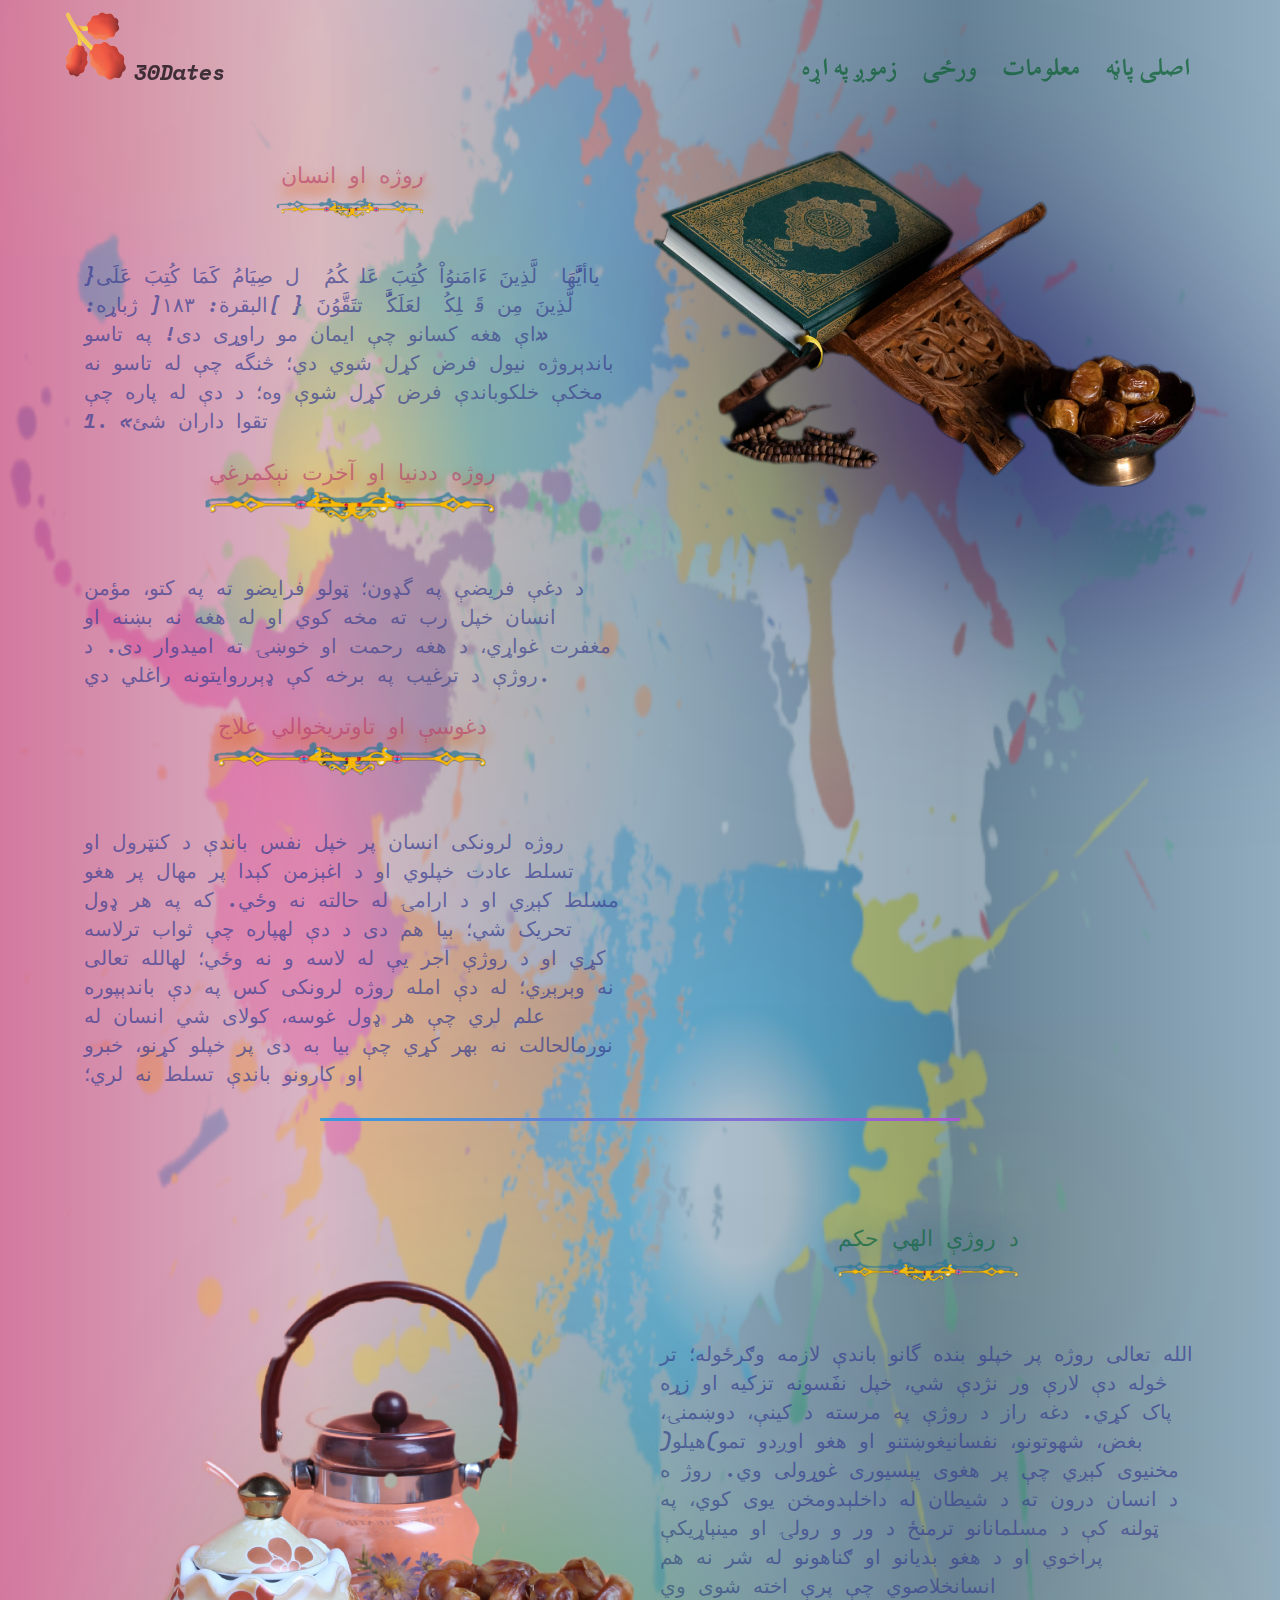
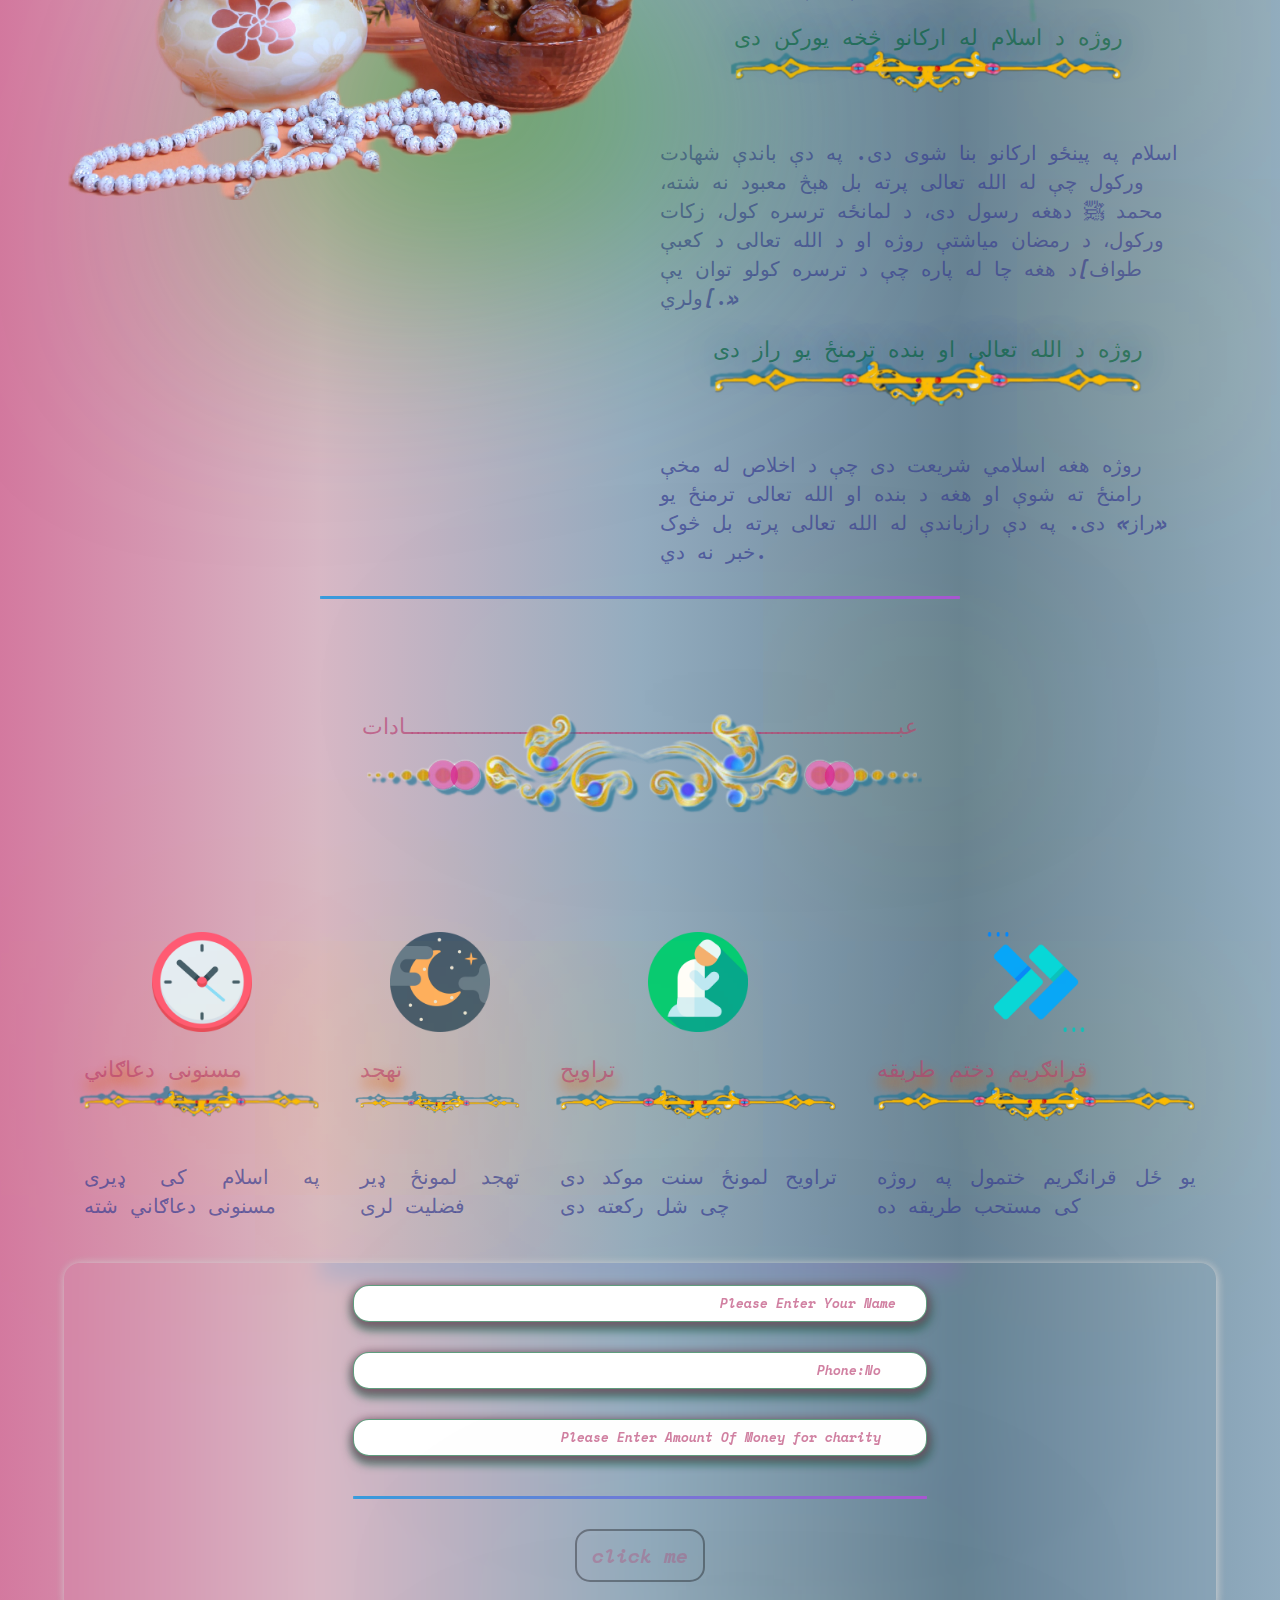
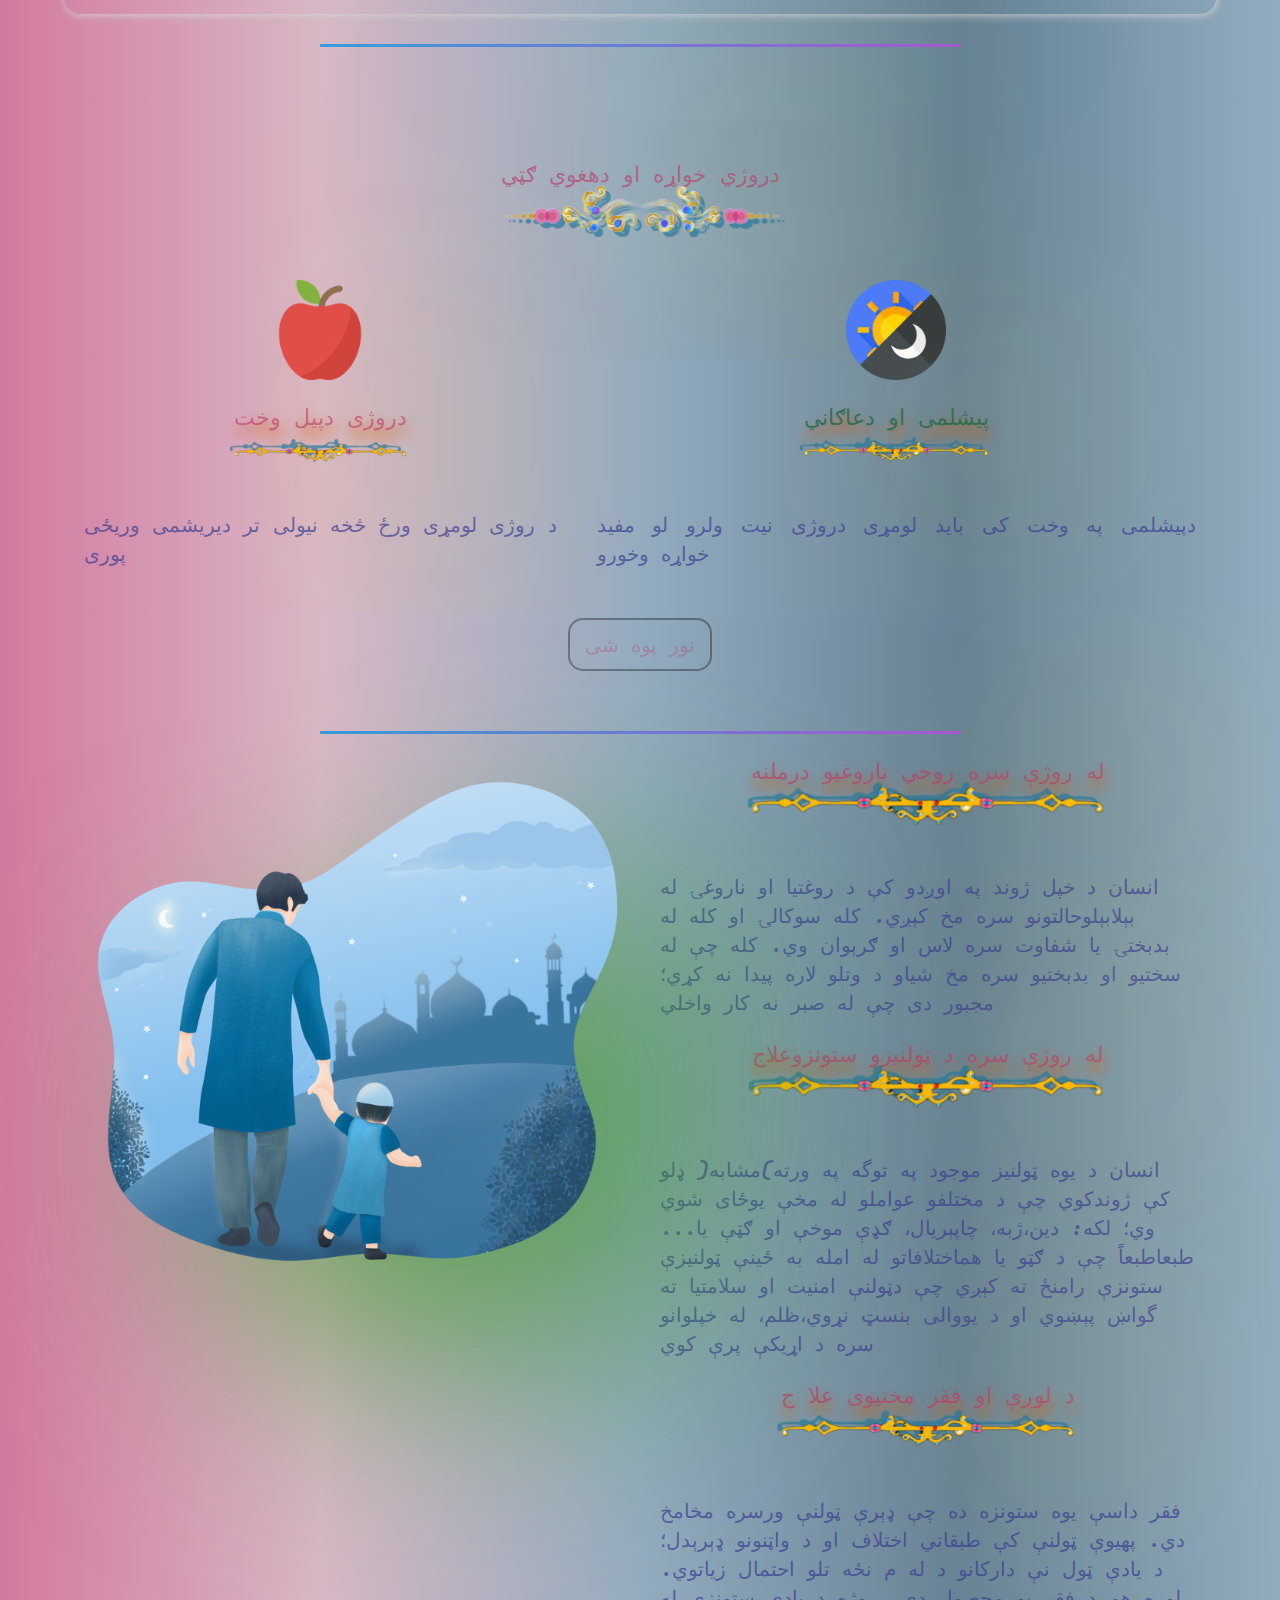
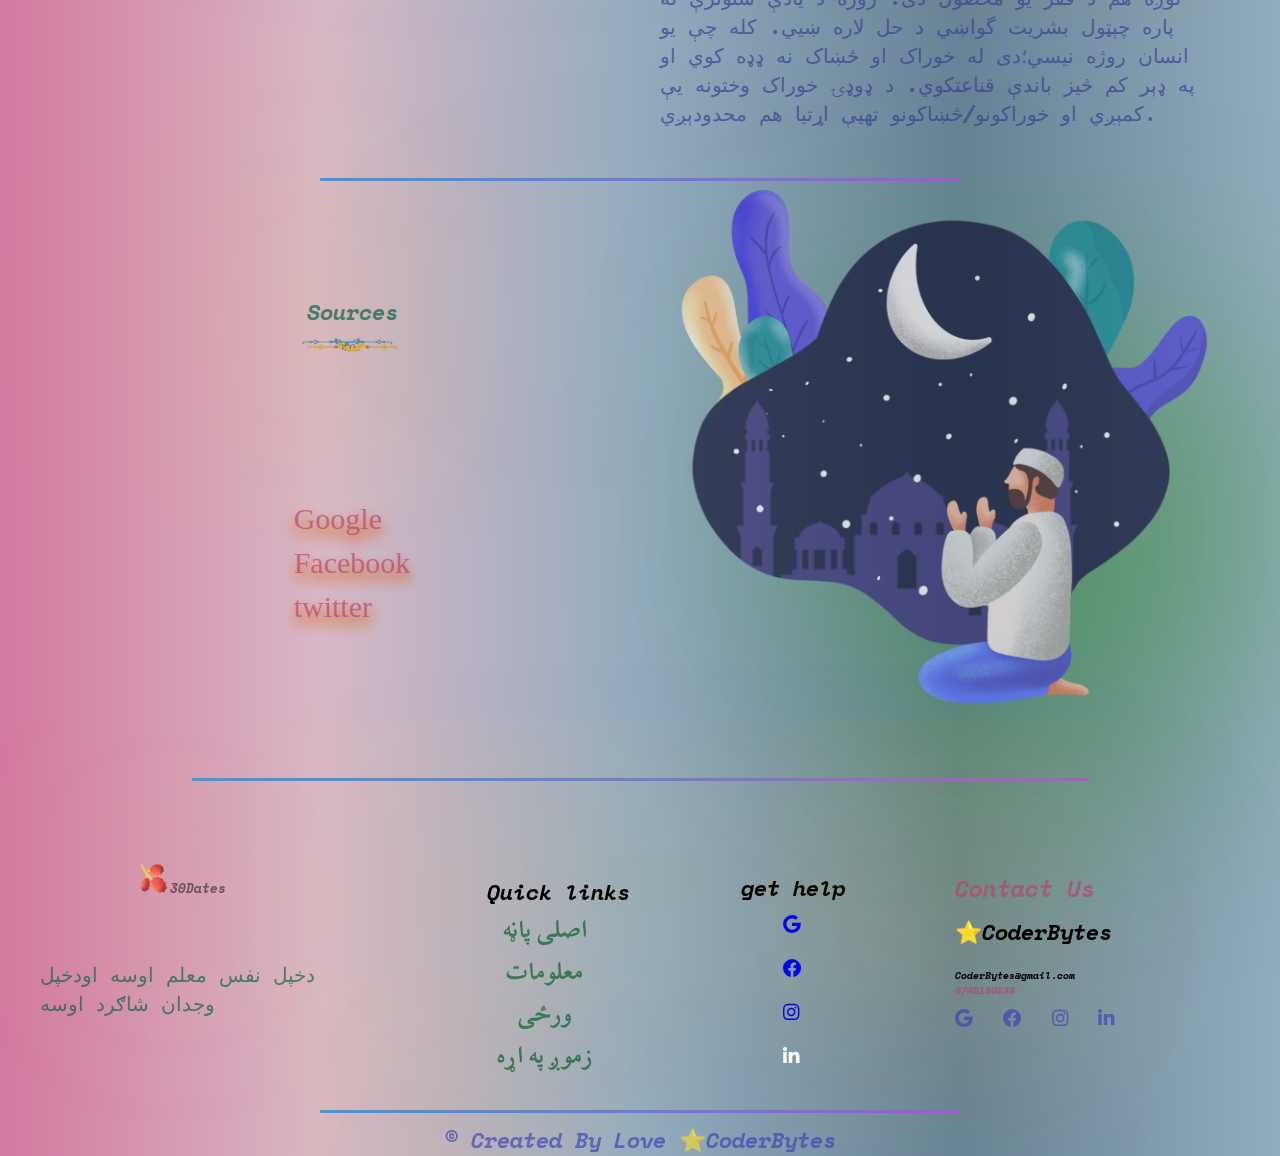
<file: Pages/index.html>
<!DOCTYPE html>
<html lang="pashto">

<head>
    <meta charset="UTF-8">
    <meta http-equiv="X-UA-Compatible" content="IE=edge">
    <meta name="viewport" content="width=device-width, initial-scale=1.0">
    <title>🌙</title>
    <link rel="stylesheet" href="../Style/index.css">
    <link rel="stylesheet" href="../all.css">
    <script src="../js/index.js" defer></script>
    <script src="../js/disableRightClick.js" defer></script>
</head>

<body>
    <div class="forwardground"></div>
    <!-- <div class="forwardground_input"></div> -->
    <!-- <div class="forwardground_footer"></div> -->
    <!-- the Header section  Start  -->
    <header class="container flex_row">
        <div class="logo filter opacity flex_row flex_baseline logo_margin">
            <img src="/Style/images/New/logo/logo (1).png" alt="logo" width="70px" height="70px">
            <h1>30Dates</h1>
        </div>
        <nav>
            <div class="nav_list">
                <ul class="opacity">
                    <li><a href="./about/about.html">زموږ په اړه</a></li>
                    <li><a href="./days/days.html">ورځی</a></li>
                    <li><a href="./details/details.html">معلومات</a></li>
                    <li><a href="./index.html">اصلی پاڼه</a></li>

                </ul>
            </div>
        </nav>

    </header>
    <!-- the Header section  end   -->

    <!-- the main section Start  -->
    <main style="margin-top: 4rem;">
        <!-- Information Section start here -->
        <section class=" container flex_row media_flex_col" style="justify-content: space-between">

            <div class="ramadan_info flex_column flex_helf">
                <div class="ramadan_details flex_column fully_center">
                    <h1 class="text_filter  color_left para_heading_frame main_heading_frame">روژه او انسان </h1>
                    <p>
                        }یاأیَُّهَا ٱلَّذِینَ ءَامَنوُاْ كُتِبَ عَلیَۡكُمُ ٱل صِیَامُ كَمَا كُتِبَ عَلَى ٱلَّذِینَ مِن
                        قَبۡلِكُمۡ
                        لعَلَكَُّمۡ تتَقَّوُنَ { ]البقرة: ۱۸۳[
                        ژباړه: «اې هغه کسانو چې ایمان مو راوړی دی! په تاسو باندېروژه نیول فرض کړل شوي دي؛ څنگه چې له
                        تاسو نه مخکې خلکوباندې فرض کړل شوې وه؛ د دې له پاره چې تقوا داران شئ» .1
                    </p>
                </div>
                <div class=" ramadan_details flex_column fully_center">
                    <h1 class=" text_filter heading_bottom_margin color_left main_heading_frame">روژه ددنیا او آخرت
                        نېکمرغي </h1>
                    <p>د دغې فریضې په گډون؛ ټولو فرایضو ته په کتو، مؤمن انسان خپل رب ته مخه کوي او له هغه نه بښنه او
                        مغفرت غواړي، د هغه رحمت او خوښۍ ته امیدوار دی. د روژې د ترغیب په برخه کې ډېرروایتونه راغلي دي.
                    </p>
                </div>
                <div class=" ramadan_details flex_column fully_center">
                    <h1 class="text_filter heading_bottom_margin color_left main_heading_frame"> دغوسې او تاوتریخوالي
                        علاج </h1>
                    <p class="transparent">روژه لرونکی انسان پر خپل نفس باندې د کنټرول او تسلط عادت خپلوي او د اغېزمن
                        کېدا پر مهال پر هغو مسلط کېږي او د ارامۍ
                        له حالته نه وځي. که په هر ډول تحریک شي؛ بیا هم دی د دې لهپاره چې ثواب ترلاسه کړي او د روژې اجر
                        یې له لاسه و نه وځي؛ لهالله تعالی نه وېرېږي؛ له دې امله روژه لرونکی کس په دې باندېپوره علم لري
                        چې هر ډول غوسه، کولای شي انسان له نورمالحالت نه بهر کړي چې بیا به دی پر خپلو کړنو، خبرو او
                        کارونو باندې تسلط نه لري؛
                    </p>
                </div>
            </div>
            <div class="flex_helf information_img">
                <img class="img_filter_right" src="../Style/images/New/new/Tr_bg (2).png" alt="TransparentBackgrounds">
            </div>
        </section>
        <div class="line container img_filter_left" style="width: 50%; margin: auto;"></div>



        <!-- Information Section end here -->

        <!-- Ramadan_Details  Section start here -->

        <section class=" container flex_row_reverse media_flex_col"
            style="justify-content: space-between; margin-top:8rem;">

            <div class="ramadan_info flex_column flex_helf">
                <div class="ramadan_details flex_column fully_center">
                    <h1 class=" text_filter_right heading_bottom_margin color_right main_heading_frame">د روژې الهي حکم
                    </h1>
                    <p>الله تعالی روژه پر خپلو بنده گانو باندې لازمه وګرځوله؛ تر څوله دې لارې ور نژدې شي، خپل نفَسونه
                        تزکیه او زړه پاک کړي. دغه راز د روژې په مرسته د کینې، دوښمنۍ، بغض، شهوتونو، نفسانيغوښتنو او هغو
                        اوږدو تمو)هیلو( مخنیوی کېږي چې پر هغوی یېسیوری غوړولی وي. روژ ه د انسان درون ته د شیطان له
                        داخلېدومخن یوی کوي، په ټولنه کې د مسلمانانو ترمنځ د ور و رولۍ او مینېاړیکې پراخوي او د هغو
                        بدیانو او ګناهونو له شر نه هم انسانخلاصوي چې پرې اخته شوی وي</p>
                </div>
                <div class=" ramadan_details flex_column fully_center ">
                    <h1 class="text_filter_right heading_bottom_margin color_right main_heading_frame">روژه د اسلام له
                        ارکانو څخه یورکن دی
                    </h1>
                    <p>اسلام په پینځو ارکانو بنا شوی دی. په دې باندې شهادت
                        ورکول چې له الله تعالی پرته بل هېڅ معبود نه شته، محمد ﷺ دهغه رسول دی، د لمانځه ترسره کول، زکات
                        ورکول، د رمضان میاشتې روژه او د الله تعالی د کعبې طواف]د هغه چا له پاره چې د ترسره کولو توان یې
                        ولري[.» </p>
                </div>
                <div class=" ramadan_details flex_column fully_center">
                    <h1 class="text_filter_right heading_bottom_margin color_right main_heading_frame">روژه د الله تعالی
                        او بنده ترمنځ یو راز دی
                    </h1>
                    <p class="transparent">روژه هغه اسلامي شریعت دی چې د اخلاص له مخې رامنځ ته شوې او هغه د بنده او الله
                        تعالی ترمنځ یو «راز» دی. په دې رازباندې له الله تعالی پرته بل څوک خبر نه دي. </p>
                </div>
            </div>
            <div class="flex_helf information_img">
                <img class="img_filter_left" src="../Style/images/New/new/Tr_bg (1).png" alt="TransparentBackgrounds">
            </div>
        </section>
        <div class="line container img_filter_left" style="width: 50%; margin: auto;"></div>



        <!-- Ramadan_Details  Section end here -->




        <!-- Ramadan_Ebadaat  Section start here -->

        <section class=" flex_column fully_center" style="margin-top: 12rem;">
            <h1 class="color_left tittle_heading_frame margin_bottom">
                عبــــــــــــــــــــــــــــــــــــــــــــــــــــــــــــــــــــــــــــــــــادات</h1>

            <div class="flex_row container fully_center">
                <figure class="flex_column fully_center figcaption_content_gap">
                    <img src="/Style/images/New/icons/icon (16).png" alt="icons" width="100px" height="100px">

                    <figcaption>
                        <h1 class="figcaption_heading_bt_margin text_filter color_left main_heading_frame "> مسنونی
                            دعاګاني</h1>
                        <p> په اسلام کی ډیری مسنونی دعاګاني شته <amet class="lorem5"></amet>
                        </p>
                    </figcaption>
                </figure>
                <figure class="flex_column fully_center figcaption_content_gap ">
                    <img src="/Style/images/New/icons/night.png" alt="icons" width="100px" height="100px">
                    <figcaption>
                        <h1 class="figcaption_heading_bt_margin text_filter color_left main_heading_frame"> تهجد</h1>
                        <p>تهجد لمونځ ډیر فضلیت لری <amet class="lorem5"></amet>
                        </p>
                    </figcaption>
                </figure>
                <figure class="flex_column fully_center figcaption_content_gap">
                    <img src="/Style/images/New/icons/prayer.png" alt="icons" width="100px" height="100px">
                    <figcaption>
                        <h1 class="figcaption_heading_bt_margin text_filter color_left main_heading_frame"> تراویح </h1>
                        <p> تراویح لمونځ سنت موکد دی چی شل رکعته دی <amet class="lorem5"></amet>
                        </p>
                    </figcaption>
                </figure>
                <figure class="flex_column fully_center figcaption_content_gap">
                    <img src="/Style/images/New/icons/right-arrow.png" alt="icons" width="100px" height="100px">
                    <figcaption>
                        <h1 class="figcaption_heading_bt_margin text_filter color_left main_heading_frame">قرانګریم دختم
                            طریقه </h1>
                        <p>یو ځل قرانګریم ختمول په روژه کی مستحب طریقه ده <amet class="lorem5"></amet>
                        </p>
                    </figcaption>
                </figure>
            </div>
        </section>
        <div class="line container img_filter_left " style=" width: 50%; margin: auto; margin-top:
            2rem;"></div>


        <!-- Ramadan_Ebadaat  Section end here -->


        <!-- Ramadan_Form Start -->

        <section class="money_cach_form  container">
            <form action="#">
                <input class="input_data name" type="text" placeholder="Please Enter Your Name">
                <!-- <input class="input_data email" type="email" placeholder="Enter Your Email"> -->
                <!-- <input class="input_data password" type="password" placeholder="Please Enter Password"> -->
                <input class="input_data phone " type="number" placeholder="Phone:No">
                <input class="input_data Money" type="number" placeholder="Please Enter Amount Of Money for charity">

                <div class="line container img_filter_left " style=" width: 50%; margin: auto; margin-top:
                2rem;"></div>

                <!-- <div class="gender_selection">
                    <h2>Gender :</h2>
                    <div>
                        <label for="male">Male</label>
                        <input class="gender_input male" type="radio" id="male" value="male" name="gender">
                    </div>
                    <br>
                    <div>
                        <label for="female">Female</label>
                        <input class="gender_input female" type="radio" id="female" value="female" name="gender">
                    </div>
                </div> -->
                <div class="mybtn fully_center">
                    <button class=" btn" type="submit">click me</button>
                    <!-- <a href="" class="btn">show All persons</a> -->
                </div>
            </form>

        </section>
        <div class="line container img_filter_left " style=" width: 50%; margin: auto; margin-top:
            2rem;"></div>


        <!-- Ramadan_From Start -->


        <!-- Ramadan_Days Start -->

        <section class=" flex_column fully_center  ">
            <h1 class="color_left tittle_heading_frame" style="margin-top: 12rem;">دروژي خواړه او دهغوي ګټي</h1>
            <div class="flex_row container flex_space_between">
                <figure class="flex_column fully_center figcaption_content_gap">
                    <img src="/Style/images/New/icons/apple.png" alt="icons" width="100px" height="100px">

                    <figcaption class=" flex_column fully_center">
                        <h1 class="figcaption_heading_bt_margin text_filter color_left main_heading_frame"> دروژی دپیل
                            وخت </h1>
                        <p>
                            <amet class="lorem5">د روژی لومړی ورځ څخه نیولی تر دیریشمی وریځی پوری </amet>
                        </p>
                    </figcaption>
                </figure>
                <figure class="flex_column fully_center figcaption_content_gap ">
                    <img src="/Style/images/New/icons/day-and-night.png" alt="icons" width="100px" height="100px">
                    <figcaption class=" flex_column fully_center">
                        <h1 class="figcaption_heading_bt_margin text_filter color_right main_heading_frame">پیشلمی او
                            دعاګاني</h1>
                        <p>
                            <amet class="lorem5">دپیشلمی په وخت کی باید لومړی دروژی نیت ولرو لو مفید خواړه وخورو </amet>
                        </p>
                    </figcaption>
                </figure>

            </div>
            <div class="container fully_center">
                <button class=" btn margin_auto">نور پوه شی </button>
            </div>

        </section>


        <div class=" line container img_filter_left " style=" width: 50%; margin: auto; margin-top: 2rem;">
        </div>

        <!-- Ramadan_Days Start -->



        <!-- section of   Benifets  start-->


        <section class="container flex_row_reverse media_flex_col" style="justify-content: space-between">
            <div class="ramadan_info flex_column flex_helf">
                <div class="ramadan_details flex_column fully_center">
                    <h1 class=" text_filter heading_bottom_margin color_left main_heading_frame">له روژې سره روحي
                        ناروغیو درملنه</h1>
                    <p>انسان د خپل ژوند په اوږدو کې د روغتیا او ناروغۍ له بېلابېلوحالتونو سره مخ کېږي. کله سوکالۍ او کله
                        له بدبختۍ یا شفاوت سره لاس او ګرېوان وي. کله چې له سختیو او بدبختیو سره مخ شياو د وتلو لاره پیدا
                        نه کړي؛ مجبور دی چې له صبر نه کار واخلي </p>
                </div>
                <div class=" ramadan_details flex_column fully_center ">
                    <h1 class="text_filter heading_bottom_margin color_left main_heading_frame">له روژې سره د ټولنیزو
                        ستونزوعلاج </h1>
                    <p>انسان د یوه ټولنیز موجود په توگه په ورته)مشابه( ډلو کې ژوندکوي چې د مختلفو عواملو له مخې یوځای
                        شوي وي؛ لکه: دین،ژبه، چاپېریال، ګډې موخې او ګټې یا... طبعاطبعاً چې د ګټو یا هماختلافاتو له امله
                        به ځینې ټولنیزې ستونزې رامنځ ته کېږي چې دټولنې امنیت او سلامتیا ته گواښ پېښوي او د یووالی بنسټ
                        نړوي،ظلم، له خپلوانو سره د اړیکې پرې کوي</p>
                </div>
                <div class=" ramadan_details flex_column fully_center">
                    <h1 class="text_filter heading_bottom_margin color_left main_heading_frame"> د لوږې او فقر مخنیوی
                        علا ج </h1>
                    <p class="transparent">فقر داسې یوه ستونزه ده چې ډېرې ټولنې ورسره مخامخ دي. پهیوې ټولنې کې طبقاتي
                        اختلاف او د واټنونو ډېرېدل؛ د یادې ټول نې دارکانو د له م نځه تلو احتمال زیاتوي.
                        لوږه هم د فقر یو محصول دی. روژه د یادې ستونزې له پاره چېټول بشریت گواښي د حل لاره ښيي. کله چې یو
                        انسان روژه نیسي؛دی له خوراک او څښاک نه ډډه کوي او په ډېر کم څیز باندې قناعتکوي. د ډوډۍ خوراک
                        وختونه یې کمېږي او خوراکونو/څښاکونو تهیې اړتیا هم محدودېږي.
                    </p>
                </div>
            </div>
            <div class="flex_helf information_img">
                <img class="img_filter_left" src="../Style/images/New/TransparentBackgrounds/bk (9).png"
                    alt="TransparentBackgrounds">
            </div>
        </section>

        <div class="line container img_filter_left " style=" width: 50%; margin: auto; margin-top:
            2rem;"></div>

        <section class="container flex_row media_flex_col" style="justify-content: space-between">
            <div class="ramadan_info flex_column flex_helf">
                <h1 class="margin_auto main_heading_frame color_right margin-bottom style=" margin-bottom: -10rem;">
                    Sources</h1>
                <ol>
                    <li><a class="color_left text_filter flex_column margin_auto"
                            style=" font-size: 3rem; text-decoration: none;" href="#">Google</a></li>
                    <li><a class="color_left text_filter flex_column margin_auto"
                            style=" font-size: 3rem; text-decoration: none;" href="#">Facebook</a></li>
                    <li><a class="color_left text_filter flex_column margin_auto"
                            style=" font-size: 3rem; text-decoration: none;" href="#">twitter</a></li>
                </ol>
            </div>
            <div class="flex_helf information_img">
                <img class="img_filter_left opacity" src="../Style/images/New/TransparentBackgrounds/bk (8).png"
                    alt="TransparentBackgrounds">
            </div>
        </section>

        <div class="line container img_filter_left " style=" width: 70%; margin: auto; margin-top:
            2rem;"></div>


        <!-- section of   Benifets  end-->

    </main>

    <!-- the main section end   -->


    <!-- footer start here -->
    <footer>

        <div class="flex_row_reverse" style="margin-top: 5rem; padding: 3rem;">


            <div class="ramadan_info flex_helf">
                <ol>
                    <h1 style="font-size: 2.3rem;color:#b83b6fa4;margin-bottom: 1rem; ">Contact Us</h1>

                    <h1 style="margin-bottom: 2rem;">⭐CoderBytes</h1>
                    <h2 style="font-size: 1rem; font-family: Mono;">CoderBytes@gmail.com</h2>
                    <h2 style="font-size: 1rem; font-family: Mono; color:#b83b6fa4;">0745180238</h2>

                    <ol class="flex_row" style="gap: 3rem;">
                        <li><a style="font-size: 3rem;" href="#"><i style="color: #3d3bb8a4;" class="fab fa-google"></i>
                            </a>
                        </li>
                        <li><a style="font-size: 3rem;" href="#"><i style="color:#3d3bb8a4;"
                                    class="fab fa-facebook"></i>
                            </a>
                        </li>
                        <li><a style="font-size: 3rem;" href="#"><i style="color:#3d3bb8a4;"
                                    class="fab fa-instagram"></i>
                            </a>
                        </li>
                        <li><a style="font-size: 3rem;" href="#"><i class="fab fa-linkedin-in"
                                    style="color:#3d3bb8a4;"></i></a> </li>
                    </ol>
                </ol>
            </div>
            <div class="ramadan_info flex_column flex_helf">
                <h1>get help</h1>
                <ol>
                    <li><a style="font-size: 3rem;" href="#"><i class="fab fa-google"></i> </a></li>
                    <li><a style="font-size: 3rem;" href="#"><i class="fab fa-facebook"></i> </a></li>
                    <li><a style="font-size: 3rem;" href="#"><i class="fab fa-instagram"></i> </a></li>
                    <li><a style="font-size: 3rem;" href="#"><i class="fab fa-linkedin-in"
                                style="color: white;"></i></a>
                    </li>
                </ol>
            </div>
            <div class="display_none ramadan_info flex_column flex_helf ">
                <div class="nav_list">
                    <h1>Quick links</h1>

                    <ul class="opacity flex_column_reverse fully_center">
                        <li><a href="./about/about.html">زموږ په اړه</a></li>
                        <li><a href="./days/days.html">ورځی</a></li>
                        <li><a href="./details.html">معلومات</a></li>
                        <li><a href="./index.html">اصلی پاڼه</a></li>
                    </ul>
                </div>
            </div>
            <div class="ramadan_info flex_column flex_helf display_none">
                <div class="logo filter opacity flex_row flex_baseline logo_margin" style="margin-top: -7rem;">
                    <img src="/Style/images/New/logo/logo (1).png" alt="logo" width="30px" height="30px">
                    <h1 class="opacity" style="font-size: 1.3rem;">30Dates</h1>
                </div>
                <div class="fully_center">
                    <p style="align-self:flex-end;">دخپل نفس معلم اوسه اودخپل وجدان شاګرد اوسه </p>

                </div>

            </div>

        </div>

        <div class="line container img_filter_left " style=" width: 50%; margin: auto; margin-top:
        -2rem; margin-bottom: 2rem;"></div>
        <div class="fully_center">
            <h1 style="color:#3d3bb8a4;">&copy; Created By Love ⭐CoderBytes</h1>
        </div>


    </footer>
    <!-- footer end here -->


</body>

</html>
</file>
<file: Style/index.css>
@import url(./Resposvie.css);
@import url(./Colors.css);
@import url(Common.css);
@import url(navigation.css);
@import url(main.css);

html {
    min-width: 100vw;
    min-height: 100vh;
    background-image: linear-gradient(to right, rgba(185, 40, 101, 0.623), rgba(148, 60, 97, 0.363), rgba(22, 74, 117, 0.459), rgba(15, 59, 90, 0.637), rgba(21, 78, 119, 0.465));
}


* {
    padding: 0px;
    margin: 0px;
    box-sizing: border-box;
    font-size: 62.5%;

}

h1::before {
    content: "";
    box-shadow: 5px 8px 500px 30px rgba(255, 209, 4, 0.835);
}

ol {
    list-style: none;
}

ol li {
    margin-bottom: 1rem;
}

p,
amet {
    font-size: 2rem !important;
}

.margin_bottom {
    margin-bottom: 100px;
}
</file>
